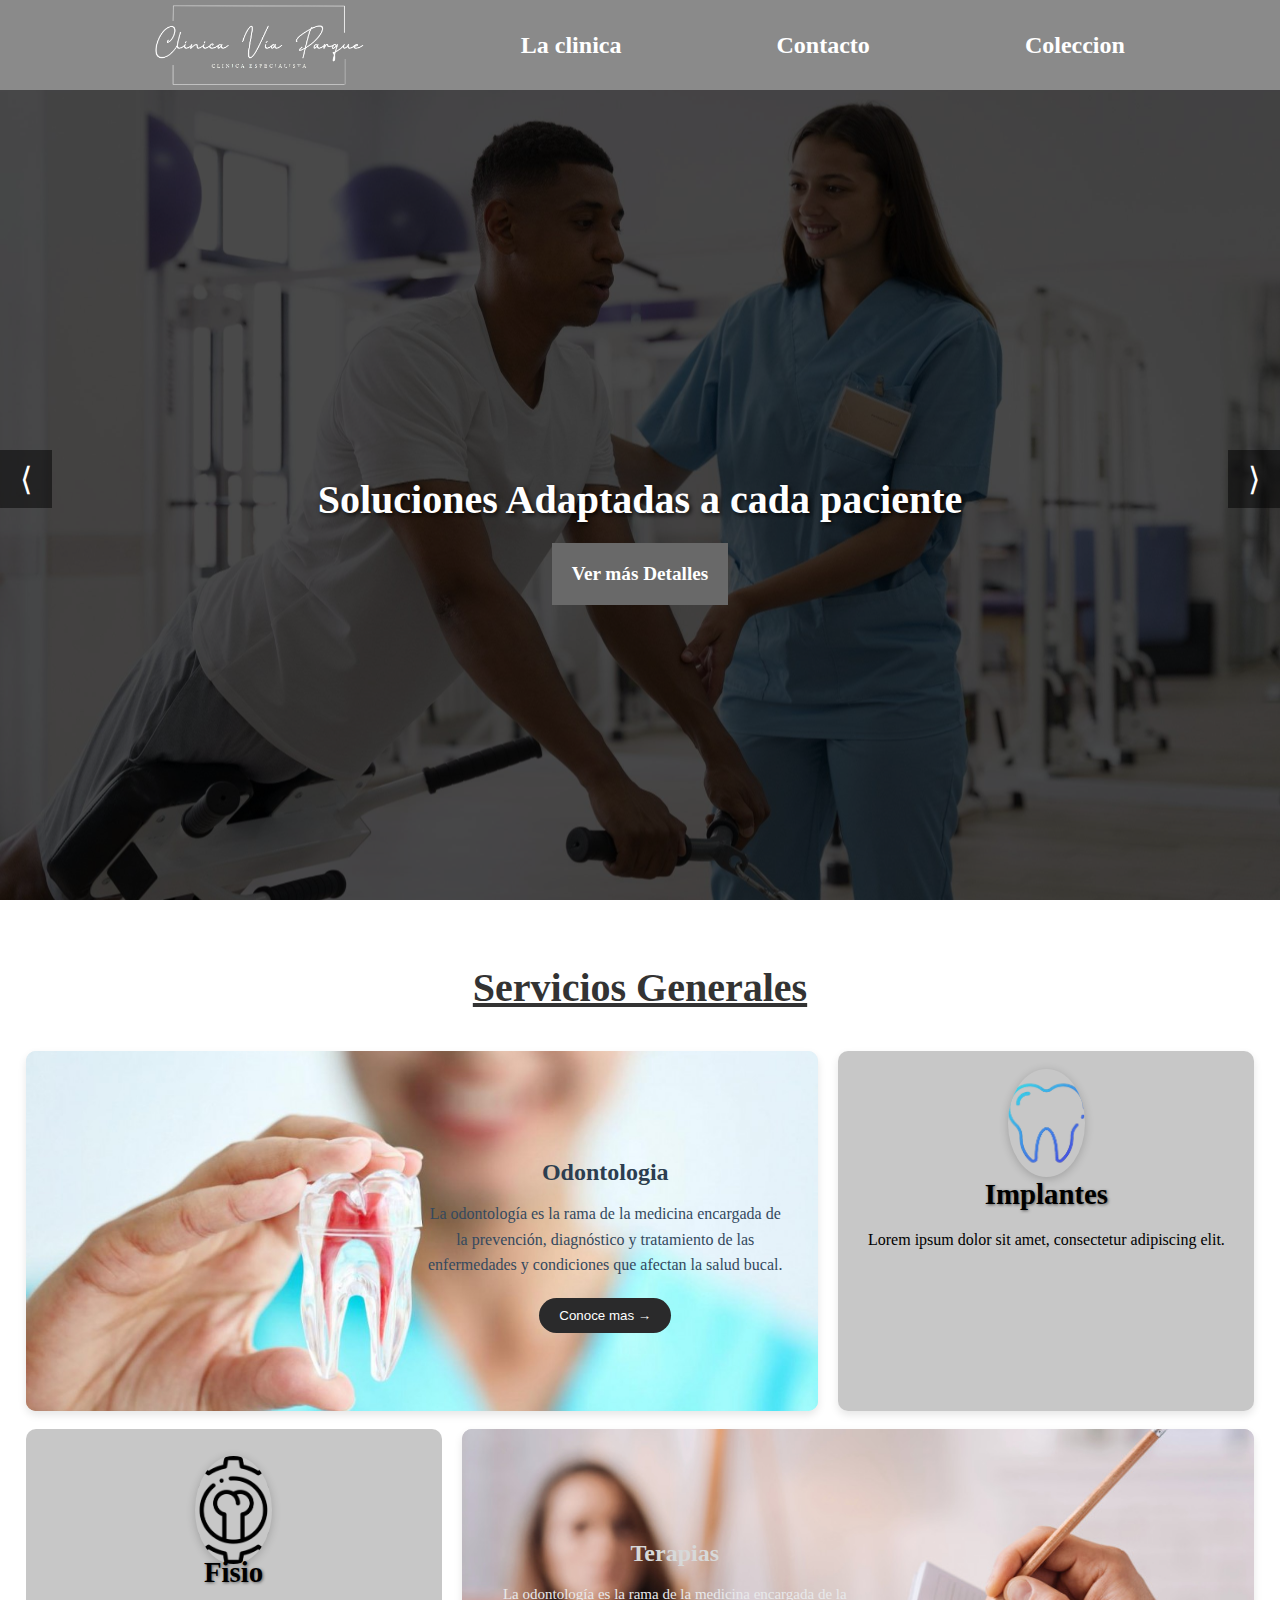
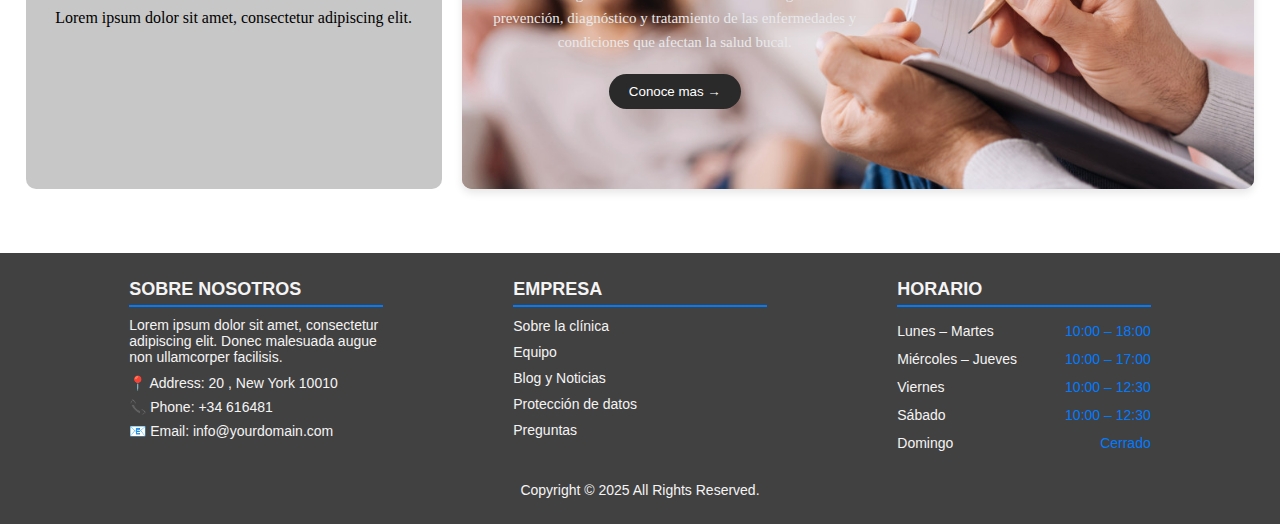
<file: index.html>
<!DOCTYPE html>
<html lang="en">
<head>
    <meta charset="UTF-8">
    <meta name="viewport" content="width=device-width, initial-scale=1.0">
    <title>Home Clinica Via Parque</title>
    <link rel="stylesheet" href="style.css">

</head>
<body>
    <header>
        <a class="logo" href="index.html"><img src="./img/logo.png" alt="Logo de la empresa ViaParque"></a>
        <button class="menu-toggle" aria-label="Abrir menú">&#9776;</button>
        <ul class="menu">
            <li><a href="index.html">La clinica</a></li>
            <li><a href="contacto.html">Contacto</a></li>
            <li><a href="coleccion.html">Coleccion</a></li>
        </ul>
    </header>
    <main>
    <section id="carrusel">
            <article class="artcarrusel">
                <!--Imagen 1-->
                <div class="slide">
                    <img src="img/carruselimg1.jpg" alt="Imagen de paciente con especialista">
                    <div class="overlay">
                        <h2>Soluciones Adaptadas a cada paciente</h2>
                        <a class="btnDetalles" href="#">Ver más Detalles</a>
                    </div>
                </div>
                <!--Imagen 2-->
                <div class="slide">
                    <img src="img/carruselimg2.jpg" alt="Imagen de especialista analizando una muestra">                
                    <div class="overlay2">
                        <h2>Los mejores dentistas de Europa</h2>
                    </div>
                </div>
                <!--Imagen 2-->
                <div class="slide">
                    <img src="img/carruselimg3.jpg" alt="Imagen de medicos y enfermos en el hospital">
                    <div class="overlay3">
                        <h2>Profesionales en <br>todos los campos <br>
                        de la medicina</h2>
                    </div>
                </div>
            </article>
            <article class="buttons">
                <button onclick="prevSlide()">⟨</button>
                <button onclick="nextSlide()">⟩</button>
              </div>
        </section>
        <section class="servicios">
          <h2>Servicios Generales</h2>
            <article class="servicios1">
               <div class="odontologia">
                  <h3>Odontologia</h3>
                  <p>La odontología es la rama de la medicina encargada de la prevención, 
                    diagnóstico y tratamiento de las enfermedades y 
                    condiciones que afectan la salud bucal.</p>
                    <button> Conoce mas &rarr;</button>
               </div>
               
               <div class="implantes">
                  <div class="imagen-pequena"></div>
                  <div class="imagen-fondo"></div>
                  <h3>Implantes</h3>
                  <p>Lorem ipsum dolor sit amet, consectetur adipiscing elit.</p>
                  <button>Más información →</button>
               </div>
            </article>
            <article class="servicios2">
                <div class="fisio">
                  <div class="imagen-pequena"></div>
                  <div class="imagen-fondo"></div>
                  <h3>Fisio</h3>
                  <p>Lorem ipsum dolor sit amet, consectetur adipiscing elit.</p>
                  <button>Más información →</button>
                </div>
                <div class="terapias">
                    <h3>Terapias</h3>
                    <p>La odontología es la rama de la medicina encargada de la prevención, 
                      diagnóstico y tratamiento de las enfermedades y 
                      condiciones que afectan la salud bucal.</p>
                      <button> Conoce mas &rarr;</button>
                </div>
            </article>
        </section>
    </main>
    <footer>
        <div class="listasf">
          <ul class="sobrenosotros">
            <h3>SOBRE NOSOTROS</h3>
            <p>Lorem ipsum dolor sit amet, consectetur adipiscing elit. Donec malesuada augue non ullamcorper facilisis.</p>
            <li>📍 Address: 20 , New York 10010</li>
            <li>📞 Phone: +34 616481</li>
            <li>📧 Email: info@yourdomain.com</li>
          </ul>
      
          <ul class="terminos">
            <h3>EMPRESA</h3>
            <li><a href="https://www.doctoralia.es/clinicas/clinica-via-parque">Sobre la clínica</a></li>
            <li><a href="coleccion.html">Equipo</a></li>
            <li><a href="https://www.facebook.com/ClinicaViaParque/">Blog y Noticias</a></li>
            <li><a href="https://www.aepd.es/">Protección de datos</a></li>
            <li><a href="https://www.fisterra.com/guias-clinicas/como-formular-preguntas-clinicas-contestables/">Preguntas</a></li>
          </ul>
      
          <div class="horario">
            <h3>HORARIO</h3>
            <table class="tabla-horario">
              <tr>
                <td>Lunes – Martes</td>
                <td>10:00 – 18:00</td>
              </tr>
              <tr>
                <td>Miércoles – Jueves</td>
                <td>10:00 – 17:00</td>
              </tr>
              <tr>
                <td>Viernes</td>
                <td>10:00 – 12:30</td>
              </tr>
              <tr>
                <td>Sábado</td>
                <td>10:00 – 12:30</td>
              </tr>
              <tr>
                <td>Domingo</td>
                <td>Cerrado</td>
              </tr>
            </table>
          </div>
        </div>
        <div class="footer">
          <p>Copyright © 2025 All Rights Reserved.</p>
        </div>
      </footer>
      
   <script>
  
    const toggleBtn = document.querySelector('.menu-toggle');
    const menu = document.querySelector('.menu');

    toggleBtn.addEventListener('click', () => {
        menu.classList.toggle('open');
    });

    /*-----Script Funcionamiento carrusel-----*/
        let index = 0; //Contador de imagenes a mostrar del carrusel
        const carrusel = document.querySelector('.artcarrusel');//Seleccionamos contenedor del carrusel y lo guardamos en una variable
        const total = document.querySelectorAll('.artcarrusel .slide').length; //Buscamos todos los elementos de clase slide dentro artcarrusel y tamaño para saber número imagenes
        
    function nextSlide() {
        index = (index + 1) % total; // Incrementa el índice para mostrar la siguiente imagen
        carrusel.style.transform = `translateX(-${index * 100}vw)`; 
        resetInterval();
    }

    function prevSlide() {
        index = (index - 1 + total) % total; // Decrementa el índice para mostrar la imagen anterior
        carrusel.style.transform = `translateX(-${index * 100}vw)`; 
        resetInterval();
    }

    function startAutoSlide() {
    intervalId = setInterval(nextSlide, 4000);
    
}
    // Detener el intervalo actual (si lo hay) y reiniciarlo
    function resetInterval() {
        clearInterval(intervalId); // Detener el intervalo actual
        startAutoSlide(); // Iniciar un nuevo intervalo
    }
    // Iniciar el intervalo automáticamente cuando la página carga
    startAutoSlide();

    </script>
</body>
</html>
</file>
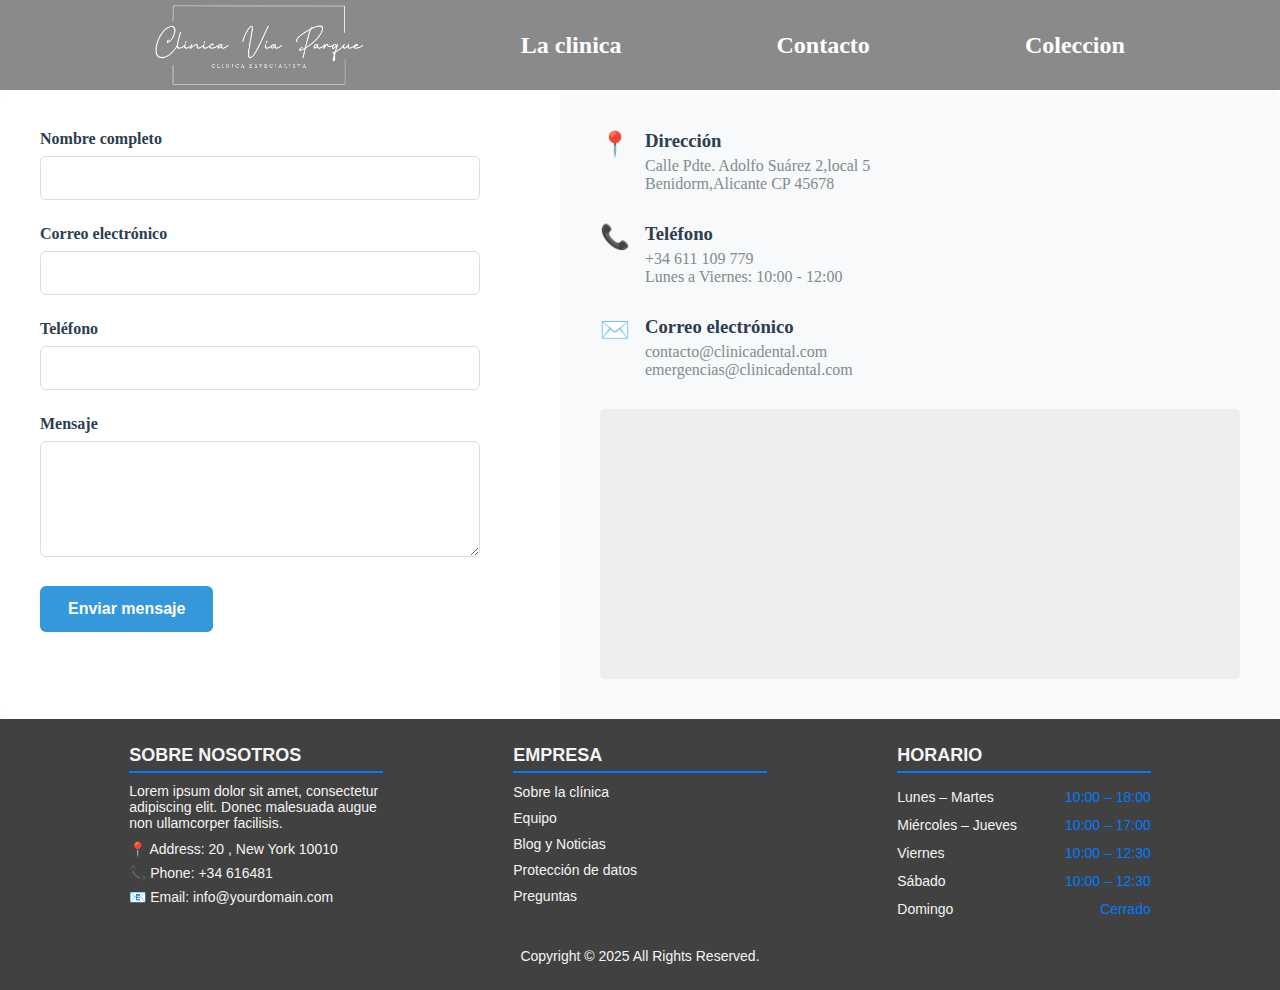
<file: contacto.html>
<!DOCTYPE html>
<html lang="en">
<head>
    <meta charset="UTF-8">
    <meta name="viewport" content="width=device-width, initial-scale=1.0">
    <title>Contacto</title>
    <link rel="stylesheet" href="style.css">
</head>
<body class="pagina-contacto">
    <header>
        <a class="logo" href="index.html"><img src="./img/logo.png" alt="Logo de la empresa ViaParque"></a>
        <ul class="menu">
            <li><a href="index.html">La clinica</a></li>
            <li><a href="contacto.html">Contacto</a></li>
            <li><a href="coleccion.html">Coleccion</a></li>
        </ul>
    </header>
    <main>
        <section class="seccion-formulario-contacto">
            <div class="formulario-contacto">
                <form>
                    <div class="grupo-formulario-contacto">
                        <label for="nombre" class="etiqueta-formulario-contacto">Nombre completo</label>
                        <input type="text" id="nombre" class="campo-formulario-contacto" required>
                    </div>
                    
                    <div class="grupo-formulario-contacto">
                        <label for="email" class="etiqueta-formulario-contacto">Correo electrónico</label>
                        <input type="email" id="email" class="campo-formulario-contacto" required>
                    </div>
                    
                    <div class="grupo-formulario-contacto">
                        <label for="telefono" class="etiqueta-formulario-contacto">Teléfono</label>
                        <input type="tel" id="telefono" class="campo-formulario-contacto">
                    </div>
                    
                    <div class="grupo-formulario-contacto">
                        <label for="mensaje" class="etiqueta-formulario-contacto">Mensaje</label>
                        <textarea id="mensaje" class="campo-formulario-contacto" rows="5" required></textarea>
                    </div>
                    
                    <button type="submit" class="boton-enviar-contacto">Enviar mensaje</button>
                </form>
            </div>
            
            <div class="info-contacto">
                <ul class="lista-info-contacto">
                    <li class="item-info-contacto">
                        <span class="icono-info-contacto">📍</span>
                        <div class="texto-info-contacto">
                            <h3>Dirección</h3>
                            <p>Calle Pdte. Adolfo Suárez 2,local 5<br>Benidorm,Alicante CP 45678</p>
                        </div>
                    </li>
                    
                    <li class="item-info-contacto">
                        <span class="icono-info-contacto">📞</span>
                        <div class="texto-info-contacto">
                            <h3>Teléfono</h3>
                            <p>+34 611 109 779<br>Lunes a Viernes: 10:00 - 12:00</p>
                        </div>
                    </li>
                    
                    <li class="item-info-contacto">
                        <span class="icono-info-contacto">✉️</span>
                        <div class="texto-info-contacto">
                            <h3>Correo electrónico</h3>
                            <p>contacto@clinicadental.com<br>emergencias@clinicadental.com</p>
                        </div>
                    </li>
                </ul>
                
                <div class="mapa-contacto">
                    <iframe src="https://www.google.com/maps/embed?pb=!1m18!1m12!1m3!1d3120.7109603495637!2d-0.15314222364194605!3d38.540430467687216!2m3!1f0!2f0!3f0!3m2!1i1024!2i768!4f13.1!3m3!1m2!1s0xd621bf5e20870ff%3A0x23cea0535cd35ac1!2sKarina%20Garc%C3%ADa%20-%20Doctores%20Dental%20Benidorm!5e0!3m2!1ses!2ses!4v1746524935612!5m2!1ses!2ses" width="600" height="450" style="border:0;" allowfullscreen="" loading="lazy" referrerpolicy="no-referrer-when-downgrade"></iframe>
                </div>
            </div>
        </section>
    </div>
    </main>
    <footer>
        <div class="listasf">
          <ul class="sobrenosotros">
            <h3>SOBRE NOSOTROS</h3>
            <p>Lorem ipsum dolor sit amet, consectetur adipiscing elit. Donec malesuada augue non ullamcorper facilisis.</p>
            <li>📍 Address: 20 , New York 10010</li>
            <li>📞 Phone: +34 616481</li>
            <li>📧 Email: info@yourdomain.com</li>
          </ul>
      
          <ul class="terminos">
            <h3>EMPRESA</h3>
            <li><a href="#">Sobre la clínica</a></li>
            <li><a href="#">Equipo</a></li>
            <li><a href="#">Blog y Noticias</a></li>
            <li><a href="#">Protección de datos</a></li>
            <li><a href="#">Preguntas</a></li>
          </ul>
      
          <div class="horario">
            <h3>HORARIO</h3>
            <table class="tabla-horario">
              <tr>
                <td>Lunes – Martes</td>
                <td>10:00 – 18:00</td>
              </tr>
              <tr>
                <td>Miércoles – Jueves</td>
                <td>10:00 – 17:00</td>
              </tr>
              <tr>
                <td>Viernes</td>
                <td>10:00 – 12:30</td>
              </tr>
              <tr>
                <td>Sábado</td>
                <td>10:00 – 12:30</td>
              </tr>
              <tr>
                <td>Domingo</td>
                <td>Cerrado</td>
              </tr>
            </table>
          </div>
        </div>
        <div class="footer">
          <p>Copyright © 2025 All Rights Reserved.</p>
        </div>
      </footer>
</body>
</html>
</file>
<file: style.css>
*{
    margin: 0;
    padding: 0;
    box-sizing: border-box;
}

/*-----------------------------------------------------------------------------------------*/
/*-----------------------------------------------------------------------------------------*/
/*----------------------------------------PAGINA INDEX-------------------------------------*/
/*-----------------------------------------------------------------------------------------*/
/*-----------------------------------------------------------------------------------------*/

/*--------------------------------------*/
/*--------------Header------------------*/
/*--------------------------------------*/
header{
    position: fixed;
    top: 0;
    left: 0;
    right: 0;
    z-index: 10;
    display: flex;
    align-items: center;
    background-color: rgb(138, 138, 138);
    justify-content: space-around;
    height: 10vh;
    width: 100%;
}

/*Logo*/
.logo {
    display: flex;
    width: 40%;
    align-items: center;
    justify-content: flex-end;
}

.logo img{
    height: 10vh;
    /*border: solid rgba(0, 0, 0, 0.363) 2px;*/
    /*background-color: rgb(145, 142, 144);*/
}

/*Lista del menu*/
.menu{
    display: flex;
    width: 100%;
    justify-content: space-evenly;
    list-style: none;
    
}

.menu li{
    justify-content: space-around;
}

.menu li a{
    text-decoration: none;
    color: rgb(255, 255, 255);
    font-size: 1.5em;
    font-weight: bold;
}

.menu li a:hover{
    color: rgba(0, 0, 0, 0.815);
    transition: 0.7s;
    border-bottom: 1px solid white;
}

/* Ocultar botón hamburguesa por defecto */
.menu-toggle {
    display: none;
    font-size: 2em;
    background: none;
    border: none;
    color: white;
    cursor: pointer;
}

/* Responsive para pantallas pequeñas */
@media (max-width: 768px) {
    /* Ajustar header para que sea más compacto */
    header {
        justify-content: space-between;
        padding: 0 20px;
    }

    /* Mostrar botón */
    .menu-toggle {
        display: block;
    }

    /* Ocultar menú por defecto */
    .menu {
        position: fixed;
        top: 10vh; /* justo debajo del header */
        right: 0;
        background-color: rgb(138, 138, 138);
        width: 200px;
        height: calc(100vh - 10vh);
        flex-direction: column;
        align-items: flex-start;
        padding-top: 20px;
        transform: translateX(100%);
        transition: transform 0.3s ease-in-out;
        box-shadow: -2px 0 5px rgba(0,0,0,0.5);
        z-index: 20;
    }

    .menu li {
        width: 100%;
        margin: 15px 0;
        padding-left: 20px;
    }

    .menu li a {
        font-size: 1.2em;
        display: block;
        width: 100%;
    }

    /* Clase para mostrar menú */
    .menu.open {
        transform: translateX(0);
    }
}

/*--------------*/
/*---Carrusel---*/
/*--------------*/
body{
    display: flex;
    flex-direction: column;
    height: 100%;
    min-height: 100vh;
    width: 100vw;
    overflow-x: hidden; /*oculta scroll horizontal*/
}
main{
    margin-top: 10vh;
    flex: 1
}


#carrusel{
    width: 100vw;
    height: 90vh;
    overflow: hidden;
}

.artcarrusel{
    display: flex;
    width: 300vw; /*Cantidad de imagenes x100*/
    height: 100%;
    transition: transform 1s ease-in-out;
}

.slide{
    width: 100vw;
    height: 100vh;
    position: relative;
}
.artcarrusel img{
    width: 100vw;
    height: 90vh;
    object-fit: cover;
}

/*Capa de color encima de las imagenes carrusel*/

/*Imagen 1*/
.overlay {
    position: absolute;
    top: 0;
    left: 0;
    width: 100%;
    height: 100%;
    background-color: rgba(0, 0, 0, 0.712); /* Color semitransparente */
    display: flex;
    color: white;
    flex-direction: column; /* Apila los elementos de arriba hacia abajo */
    justify-content: center;
    align-items: center; 
    width: 100%; 
  }
  .overlay .btnDetalles {
    display: block;
    margin-top: 20px;     
    padding: 20px 20px;
    margin-top: 20px; 
    background-color: rgb(105, 105, 105); 
    color: white;
    width: fit-content;
    text-decoration: none; 
    font-size: 1.2em;
    font-weight: bold;
    text-align: center;
    transition:  0.5s ease;
    transform: scale(1);
}

.overlay .btnDetalles:hover{
    background-color: rgb(214, 212, 212); 
    color: black;
    transform: scale(1.2);
}   

/*Imagen 2*/
.overlay2 {
    position: absolute;
    top: 0;
    left: 0;
    width: 100%;
    height: 100%;
    background-color: rgba(0, 0, 0, 0.712); /* Color semitransparente */
    display: flex;
    justify-content: center;
    align-items: center;
    color: white;
    text-align: center;
    padding: 20px;
  }
  .overlay3 {
    position: absolute;
    top: 0;
    left: 0;
    width: 100%;
    height: 100%;
    background-color: rgba(0, 0, 0, 0.712); /* Color semitransparente */
    display: flex;
    justify-content: center;
    align-items: center;
    color: white;
    text-align: center;
    padding: 20px;
  }

  .overlay h2,.overlay2 h2,.overlay3 h2 {
    font-size: 2.5em;
    text-shadow: 2px 2px 4px rgba(0, 0, 0, 0.8);
  }

/*---Botones de navegación---*/
.buttons {
    position: absolute;
    top: 50%; 
    left: 0;
    right: 0;
    display: flex;
    justify-content: space-between;
    z-index: 9; /*Asegura botones encima imágenes*/
    width: 100%; 
}

.buttons button {
    background-color: rgba(0, 0, 0, 0.5); 
    color: white;
    border: none;
    padding: 10px 20px;
    font-size: 2em;
    cursor: pointer;
}

.buttons button:hover {
    background-color: rgba(0, 0, 0, 0.7); 
}


/*-------------------------------------*/
/*----------Seccion Servicios----------*/
/*-------------------------------------*/

.servicios{
    width: 100vw;
    margin: 5% auto;
  }
  
  .servicios h2 {
    text-align: center;
    margin-bottom: 40px;
    font-size: 2.5rem;
    color: #333;
    text-decoration: underline;
}
  article.servicios1,
  article.servicios2 {
    display: flex;
    justify-content: space-between;
    margin-bottom: 2vh;
    gap: 20px;
  }
  article.servicios1 > div,
  article.servicios2 > div{
    background-color: rgba(138, 138, 138, 0.473);
    justify-content: center;
    align-items: center;
    text-align: center;
  } 

/*--------------------*/
 /*---ODONTOLOGIA---*/
/*-------------------*/
  .odontologia{
    width: 63vw;
    margin-left: 2vw;
    background-image: url("./img/fondo_servicios_odontologia.jpg");
    background-position: left center; 
    background-repeat: no-repeat;
    background-size: cover; 
    display: flex;
    flex-direction: column;

    position: relative;
    height: 40vh;
    overflow: hidden;
    border-radius: 10px;
    box-shadow: 0 4px 8px rgba(0, 0, 0, 0.1);
    transition: transform 0.3s ease;
  }

  .odontologia::before {
    content: ''; /*Darle un valor a el before*/
    position: absolute;
    top: 0;
    left: 0;
    width: 100%;
    height: 100%;
    background-image: url('./img/fondo_servicios_odontologia.jpg');
    background-position: left center;
    background-repeat: no-repeat;
    background-size: cover;
    transition: transform 0.5s ease;
    z-index: 1;
}

.odontologia:hover::before {
    transform: scale(1.05);
}

.odontologia h3 {
    position: relative;
    z-index: 2;
    margin: 30px 30px 0 50%;
    color: #2c3e50;
    font-size: 1.5rem;
}

.odontologia p {
    position: relative;
    z-index: 2;
    margin: 15px 30px 0 50%;
    color: #34495e;
    line-height: 1.6;
}

.odontologia button {
    position: relative;
    z-index: 2;
    margin: 20px 30px 0 50%;
    padding: 10px 20px;
    background-color: #3498db;
    color: white;
    border: none;
    border-radius: 5px;
    cursor: pointer;
    transition: background-color 0.3s;
}

.odontologia button:hover {
    background-color: #2980b9;
}

/*--------------------*/
 /*---IMPLANTES---*/
/*-------------------*/

.implantes {
    position: relative;
    margin-right: 2vw;
    width: 33vw;
    height: 40vh;
    background-color: #f8f9fa;
    border-radius: 10px;
    box-shadow: 0 4px 8px rgba(0, 0, 0, 0.1);
    padding: 20px;
    display: flex;
    flex-direction: column;
    justify-content: center;
    align-items: center;
    color: #2c3e50;

}

.implantes .imagen-pequena, .implantes .imagen-fondo {
    position: absolute;
    background-image: url('img/diente2.png');
    background-size: cover;
    background-position: top;
    transition: all 0.6s cubic-bezier(0.4, 0, 0.2, 1);
}

/*Imagen pequeña (inicialmente visible)*/
.implantes .imagen-pequena {
        width: 6vw;
        height: 12vh;
        border-radius: 50%;
        top: 2vh;
        z-index: 3;
        box-shadow: 0 2px 10px rgba(0,0,0,0.2);
}

/* Imagen de fondo (inicialmente oculta) */
.imagen-fondo {
    width: 18vw;
    height: 40vh;
    opacity: 0;
    z-index: 1;
    transform: scale(0.8);
}

.implantes h3 {
    position: relative;
    z-index: 3;
    color: rgb(0, 0, 0);
    text-shadow: 1px 1px 3px rgba(0,0,0,0.5);
    font-size: 1.8rem;
    transition: all 0.3s ease;
}

.implantes p {
    position: relative;
    z-index: 3;
    color: rgb(0, 0, 0);
    transform: translateY(20px);
    transition: all 0.4s ease;
}

.implantes button {
    position: relative;
    z-index: 3;
    margin-top: 20px;
    padding: 10px 20px;
    background-color: #3498db;
    color: white;
    border: none;
    border-radius: 5px;
    cursor: pointer;
    opacity: 0;
    transform: translateY(20px);
    transition: all 0.4s ease 0.1s;
}

/* Efectos al hacer hover */
.implantes:hover .imagen-pequena {
    transform: translateY(100px) scale(0.1);
    opacity: 0;
}

.implantes:hover .imagen-fondo {
    opacity: 0.9;
    transform: scale(1.05);
    filter: brightness(0.8);
}

.implantes:hover h3 {
    color: white;
    text-shadow: 1px 1px 3px rgba(0,0,0,0.8);
}

.implantes:hover p,
.implantes:hover button {
    opacity: 1;
    transform: translateY(0);
}

/*--------------------*/
 /*-----FISIO------*/
/*-------------------*/
.fisio {
    margin-left: 2vw;
    width: 33vw;
    height: 40vh;
    background-color: #f8f9fa;
    border-radius: 10px;
    box-shadow: 0 4px 8px rgba(255, 255, 255, 0.1);
    padding: 20px;
    display: flex;
    flex-direction: column;
    justify-content: center;
    align-items: center;
    color: #2c3e50;
    position: relative; 
    overflow: hidden; 
}

.fisio .imagen-pequena,.fisio .imagen-fondo {
    position: absolute;
    background-image: url('img/fisioterapia.png');
    background-size: cover;
    background-position: top;
    transition: all 0.6s cubic-bezier(0.4, 0, 0.2, 1);
}

/*Imagen pequeña (inicialmente visible)*/
.fisio .imagen-pequena {
    width: 6vw;
    height: 12vh;
    border-radius: 50%;
    top: 3vh;
    z-index: 3;
    box-shadow: 0 2px 10px rgba(0,0,0,0.2);
}

/* Imagen de fondo (inicialmente oculta) */
.fisio .imagen-fondo {
    width: 20vw;
    height: 37vh;
    opacity: 0;
    z-index: 1;
    transform: scale(0.8);
}

.fisio h3 {
    position: relative;
    z-index: 3;
    color: rgb(0, 0, 0);
    text-shadow: 1px 1px 3px rgba(0,0,0,0.5);
    font-size: 1.8rem;
    transition: all 0.3s ease;
}

.fisio p {
    position: relative;
    z-index: 3;
    color: rgb(0, 0, 0);
    transform: translateY(20px);
    transition: all 0.4s ease;
}

.fisio button {
    position: relative;
    z-index: 3;
    margin-top: 20px;
    padding: 10px 20px;
    color: white;
    border: none;
    border-radius: 5px;
    cursor: pointer;
    opacity: 0;
    transform: translateY(20px);
    transition: all 0.4s ease 0.1s;
}

/* Efectos al hacer hover */
.fisio:hover .imagen-pequena {
    transform: translateY(100px) scale(0.1);
    opacity: 0;
}

.fisio:hover .imagen-fondo {
    opacity: 0.9;
    transform: scale(1.05);
    filter: brightness(0.8);
}

.fisio:hover h3 {
    color: white;
    text-shadow: 1px 1px 3px rgba(0,0,0,0.8);
}

.fisio:hover p,
.fisio:hover button {
    opacity: 1;
    transform: translateY(0);
}

.fisio button:hover{
    background-color: #2c333a;
}

/*--------------------*/
 /*-----TERAPIAS-----*/
/*-------------------*/
.terapias {
    width: 63vw;
    margin-right: 2vw;
    background-image: url("./img/fondo_servicios_terapias.jpg");
    background-position: left center; 
    background-repeat: no-repeat;
    background-size: cover; 
    display: flex;
    flex-direction: column;
    position: relative;
    height: 40vh;
    overflow: hidden;
    border-radius: 10px;
    box-shadow: 0 4px 8px rgba(0, 0, 0, 0.1);
    transition: transform 0.3s ease;
}

.terapias::before {
    content: '';
    position: absolute;
    top: 0;
    left: 0;
    width: 100%;
    height: 100%;
    background-image: url('./img/fondo_servicios_terapias.jpg');
    background-position: left center;
    background-repeat: no-repeat;
    background-size: cover;
    transition: transform 0.5s ease;
    z-index: 1;
}

.terapias:hover::before {
    transform: scale(1.05);
}

.terapias h3 {
    position: relative;
    z-index: 2;
    margin: 30px 50% 0 30px ;
    color: #d7d8d8;
    font-size: 1.5rem;
    text-align: left;
    text-decoration: bold;
}

.terapias p {
    position: relative;
    z-index: 2;
    margin: 15px 50% 0 30px ;
    color: #e8e9eb;
    line-height: 1.6;
    font-size: 15px;
}

.terapias button {
    position: relative;
    z-index: 2;
    margin: 0;
    padding: 10px 20px;
    color: white;
    border: none;
    border-radius: 5px;
    cursor: pointer;
    transition: background-color 0.3s;
    margin: 20px 50% 0 30px;
}

.terapias button:hover {
    background-color: #2c333a;
}



.odontologia:hover, .implantes:hover, .fisio:hover, .terapias:hover {
    transform: translateY(-5px); /* Efecto de levantar */
    box-shadow: 0 8px 25px rgba(0,0,0,0.15);
}

/* Botones */
.odontologia button, .implantes button, .fisio button, .terapias button {
    background-color: #2a2a2b;
    border-radius: 30px;
    font-weight: 500;
}

/*-----------------------------------------------------------------------------------------*/
/*-----------------------------------------------------------------------------------------*/
/*-------------------------------------PAGINA CONTACTO-------------------------------------*/
/*-----------------------------------------------------------------------------------------*/
/*-----------------------------------------------------------------------------------------*/

.seccion-formulario-contacto {
    display: grid;
    grid-template-columns: 1fr 1fr;
    gap: 40px;
    background-color: white;
    border-radius: 10px;
    box-shadow: 0 5px 15px rgba(0,0,0,0.05);
    overflow: hidden;
}

.formulario-contacto {
    padding: 40px;
}

.grupo-formulario-contacto {
    margin-bottom: 25px;
}

.etiqueta-formulario-contacto {
    display: block;
    margin-bottom: 8px;
    color: #2c3e50;
    font-weight: 600;
}

.campo-formulario-contacto {
    width: 100%;
    padding: 12px 15px;
    border: 1px solid #ddd;
    border-radius: 6px;
    font-size: 1rem;
    transition: border 0.3s;
}

.campo-formulario-contacto:focus {
    border-color: #3498db;
    outline: none;
}

.boton-enviar-contacto {
    background-color: #3498db;
    color: white;
    border: none;
    padding: 14px 28px;
    border-radius: 6px;
    cursor: pointer;
    font-size: 1rem;
    font-weight: 600;
    transition: background-color 0.3s;
}

.boton-enviar-contacto:hover {
    background-color: #2980b9;
}

.info-contacto {
    background-color: #f8f9fa;
    padding: 40px;
    position: relative;
}

.lista-info-contacto {
    list-style: none;
}

.item-info-contacto {
    margin-bottom: 30px;
    display: flex;
    align-items: flex-start;
}

.icono-info-contacto {
    margin-right: 15px;
    color: #3498db;
    font-size: 1.5rem;
}

.texto-info-contacto h3 {
    color: #2c3e50;
    margin-bottom: 5px;
}

.texto-info-contacto p {
    color: #7f8c8d;
}

.mapa-contacto {
    height: 30vh;
    background-color: #eee;
    border-radius: 6px;
    overflow: hidden;
    margin-top: 30px;
    width: 50vw;
}

.mapa-contacto iframe{
    width: 100%;
}

@media (max-width: 768px) {
    .seccion-formulario-contacto {
        grid-template-columns: 1fr;
    }
}

/*--------------------------------------*/
/*--------------COLECCION------------------*/
/*--------------------------------------*/

#contenedor {
  display: flex;
  flex-wrap: wrap;
  gap: 20px;
  padding: 20px;
  border: 2px solid #ccc;
  width: 880px; /* 4 items de 200px + 3 gaps de 20px */
  margin: 20px auto;
  font-family: Arial, sans-serif;
  justify-content: center;
  box-sizing: border-box;
  background-color: #fdfdfd;
}

.item {
  border: 1px solid #999;
  padding: 10px;
  margin-bottom: 10px;
  border-radius: 8px;
  background-color: #f9f9f9;
  width: 200px;
  box-sizing: border-box;
  text-align: left;
}
   

/*--------------------------------------*/
/*--------------FOOTER------------------*/
/*--------------------------------------*/

footer {
    background-color: rgba(63, 62, 62, 0.986);
    width: 100vw;
    padding: 2% 0;
    font-family: Arial, sans-serif;
}

.listasf {
    color: #f4f4f4;
    display: flex;
    justify-content: space-around;
    flex-wrap: wrap;
    padding: 0 5%;
    text-align: left;
}

.listasf h3 {
    border-bottom: 2px solid #007bff;
    padding-bottom: 5px;
    margin-bottom: 10px;
    font-size: 18px;
}

.sobrenosotros,
.horario,
.terminos {
    list-style: none;
    padding: 0;
    width: 22%;
    min-width: 200px;
}

.sobrenosotros p {
    margin-bottom: 10px;
    font-size: 14px;
}

.sobrenosotros li,
.horario li {
    margin-bottom: 8px;
    font-size: 14px;
}

.terminos li {
    margin-bottom: 8px;
}

.terminos a {
    text-decoration: none;
    color: #f4f4f4;
    font-size: 14px;
}

.terminos a:hover {
    color: #007bff;
}

.tabla-horario {
    width: 100%;
    border-collapse: collapse;
}

.tabla-horario td {
    padding: 6px 0;
    font-size: 14px;
    color: #f4f4f4;
}

.tabla-horario td:last-child {
    color: #007bff;
    text-align: right;
}

.imgfooter {
    width: 35px;
    height: auto;
    margin-right: 8px;
    vertical-align: middle;
    border-radius: 5px;
}

.terminos li img {
    display: inline-block;
}

.footer {
    display: flex;
    justify-content: center;
    align-items: center;
    margin-top: 2%;
}

.footer p {
    color: #f4f4f4;
    font-size: 14px;
    text-align: center;
}
</file>
